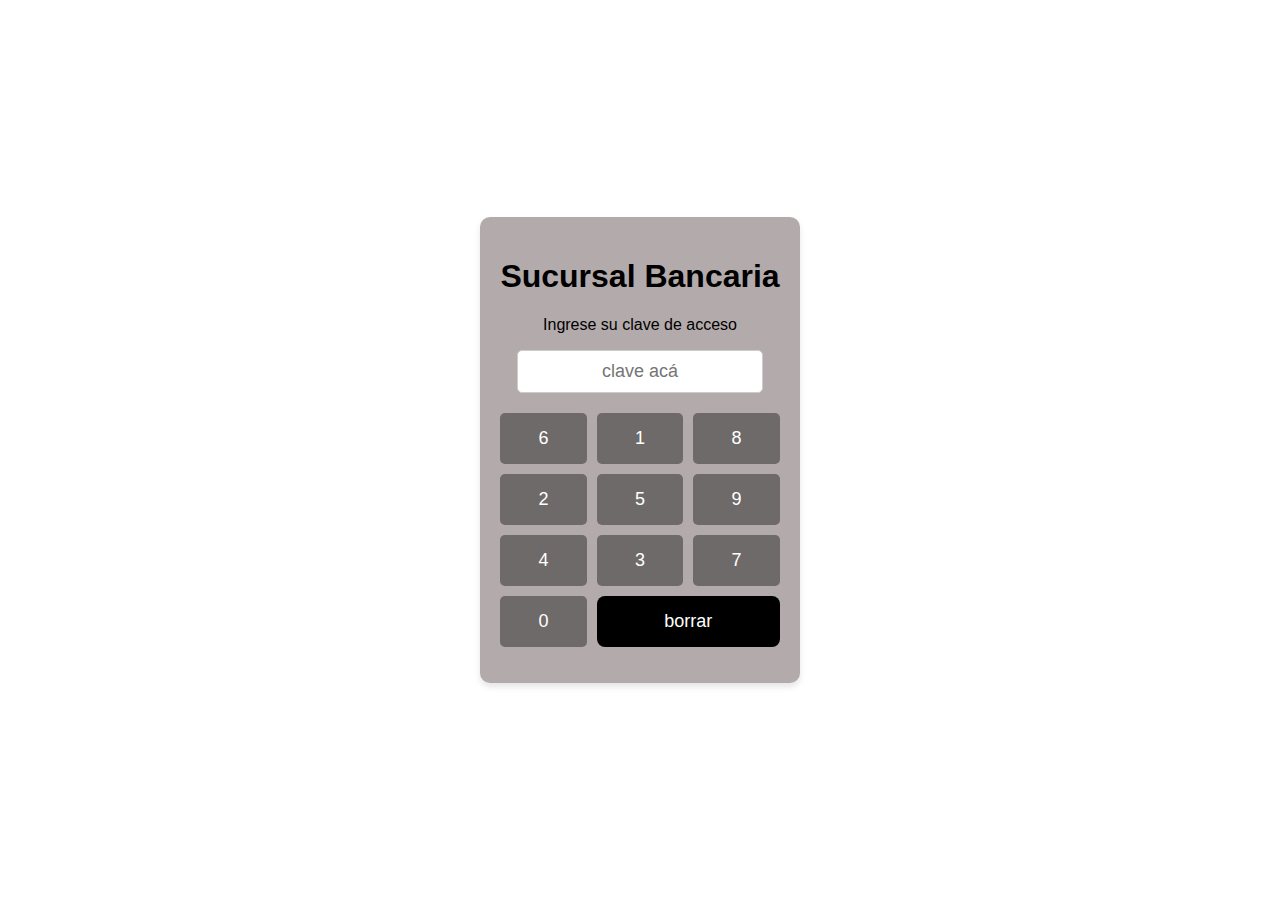
<file: Clave_AM/index.html>
<!DOCTYPE html>
<html lang="es">
<head>
    <meta charset="UTF-8">
    <meta name="viewport" content="width=device-width, initial-scale=1.0">
    <title>Ingreso de Clave</title>
    <link rel="stylesheet" href="styles.css">
</head>
<body>

    <main class="container">
        <h1>Sucursal Bancaria</h1>
        <p>Ingrese su clave de acceso</p>

        <!-- Display de la clave -->
        <input 
            type="text" 
            id="password" 
            placeholder="clave acá"
            readonly 
            aria-label="Clave de acceso"
        >

        <!-- Teclado numérico -->
        <div class="keys">
            <button class="key number">1</button>
            <button class="key number">2</button>
            <button class="key number">3</button>
            <button class="key number">4</button>
            <button class="key number">5</button>
            <button class="key number">6</button>
            <button class="key number">7</button>
            <button class="key number">8</button>
            <button class="key number">9</button>
            <button class="key" id="clear">borrar</button>
            <button class="key number">0</button>
            
        </div>

        <!-- Botón de acción -->
        <!-- Eliminado el botón de ingresar -->

        <!-- Mensaje de estado -->
        <p id="message"></p>
    </main>

    <script src="script.js"></script>
</body>
</html>
</file>
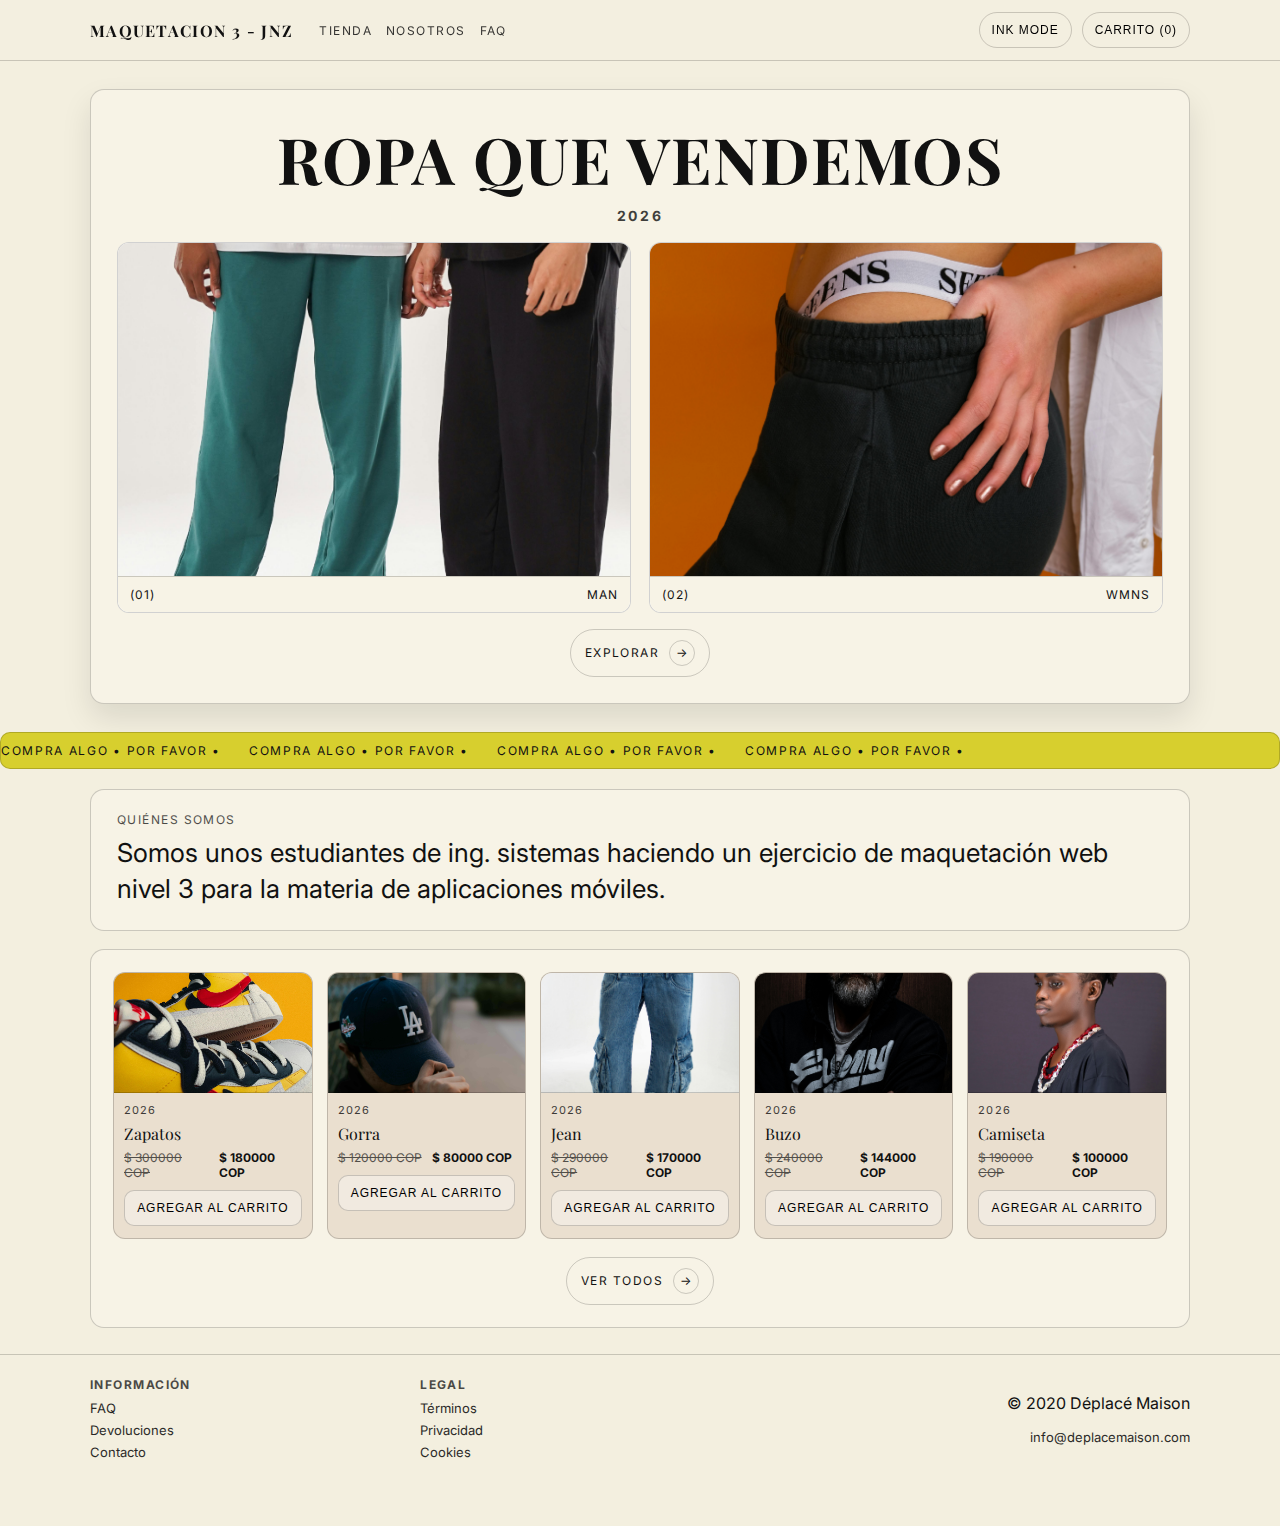
<file: Deplace_Maison/index.html>
<!DOCTYPE html>
<html lang="es">
<head>
  <meta charset="UTF-8">
  <meta name="viewport" content="width=device-width, initial-scale=1.0">
  <title>Maquetación nivel 3</title>

  <!-- Fuentes que vamos a usar en la página -->
  <link rel="preconnect" href="https://fonts.googleapis.com">
  <link rel="preconnect" href="https://fonts.gstatic.com" crossorigin>
  <link href="https://fonts.googleapis.com/css2?family=Inter:wght@400;500;600&family=Playfair+Display:wght@600;700&display=swap" rel="stylesheet">

  <link rel="stylesheet" href="css/estilos.css">
</head>

<body>

<!-- Header -->
  <header class="barra-superior">
    <div class="contenedor barra-superior__contenido">

      <a href="#inicio" class="marca">MAQUETACION 3 - JNZ</a>
      <nav class="menu-navegacion">
        <a href="#tienda" class="menu-navegacion__link">Tienda</a>
        <a href="#nosotros" class="menu-navegacion__link">Nosotros</a>
        <a href="#faq" class="menu-navegacion__link">FAQ</a>
      </nav>

      <div class="acciones">
        <button id="botonInk" class="boton boton--secundario">Ink mode</button>
        <button id="botonCarrito" class="boton boton--secundario">
          Carrito (<span id="contadorCarrito">0</span>)
        </button>
      </div>

    </div>
  </header>

  <main id="inicio">

    <!-- hero -->
    <section class="hero">
      <div class="contenedor hero__contenido">

        <h1 class="hero__titulo">
          <span class="hero__titulo-principal">ROPA QUE VENDEMOS</span>
          <span class="hero__titulo-secundario">2026</span>
        </h1>

        <div class="hero__grid">
          <article class="tarjeta-hero">
            <div class="tarjeta-hero__imagen tarjeta-hero__imagen--hombre"></div>
            <div class="tarjeta-hero__info">
              <span>(01)</span>
              <span>Man</span>
            </div>
          </article>

          <article class="tarjeta-hero">
            <div class="tarjeta-hero__imagen tarjeta-hero__imagen--mujer"></div>
            <div class="tarjeta-hero__info">
              <span>(02)</span>
              <span>Wmns</span>
            </div>
          </article>
        </div>

        <a href="#tienda" class="boton-explorar">
          <span>Explorar</span>
          <span class="boton-explorar__icono">→</span>
        </a>

      </div>
    </section>

    <!-- Cinta -->
    <section class="cinta">
      <div class="cinta__contenido">
        <span>COMPRA ALGO • POR FAVOR • </span>
        <span>COMPRA ALGO • POR FAVOR • </span>
        <span>COMPRA ALGO • POR FAVOR • </span>
        <span>COMPRA ALGO • POR FAVOR • </span>
      </div>
    </section>

    <!-- Nosotros -->
    <section id="nosotros" class="nosotros">
      <div class="contenedor nosotros__contenido">
        <p class="texto-intro">Quiénes somos</p>
        <p class="nosotros__descripcion">
          Somos unos estudiantes de ing. sistemas haciendo un ejercicio de maquetación web nivel 3 para la materia de aplicaciones móviles.
        </p>
      </div>
    </section>

    <!-- Productos -->
    <section id="tienda" class="productos">
      <div class="contenedor productos__contenido">

        <div id="listaProductos" class="productos__grid">
        </div>

        <a href="#tienda" class="boton-explorar boton-explorar--secundario">
          <span>Ver todos</span>
          <span class="boton-explorar__icono">→</span>
        </a>

      </div>
    </section>

  </main>

  <!-- Footer -->
  <footer class="pie-pagina" id="faq">
    <div class="contenedor pie-pagina__contenido">

      <div class="pie-pagina__columna">
        <h4>Información</h4>
        <a href="#">FAQ</a>
        <a href="#">Devoluciones</a>
        <a href="#">Contacto</a>
      </div>

      <div class="pie-pagina__columna">
        <h4>Legal</h4>
        <a href="#">Términos</a>
        <a href="#">Privacidad</a>
        <a href="#">Cookies</a>
      </div>

      <div class="pie-pagina__columna pie-pagina__columna--derecha">
        <p>© 2020 Déplacé Maison</p>
        <a href="mailto:info@deplacemaison.com">info@deplacemaison.com</a>
      </div>

    </div>

    <button id="botonSubir" class="boton-subir">↑</button>
  </footer>

  <script src="js/main.js"></script>
</body>
</html>
</file>
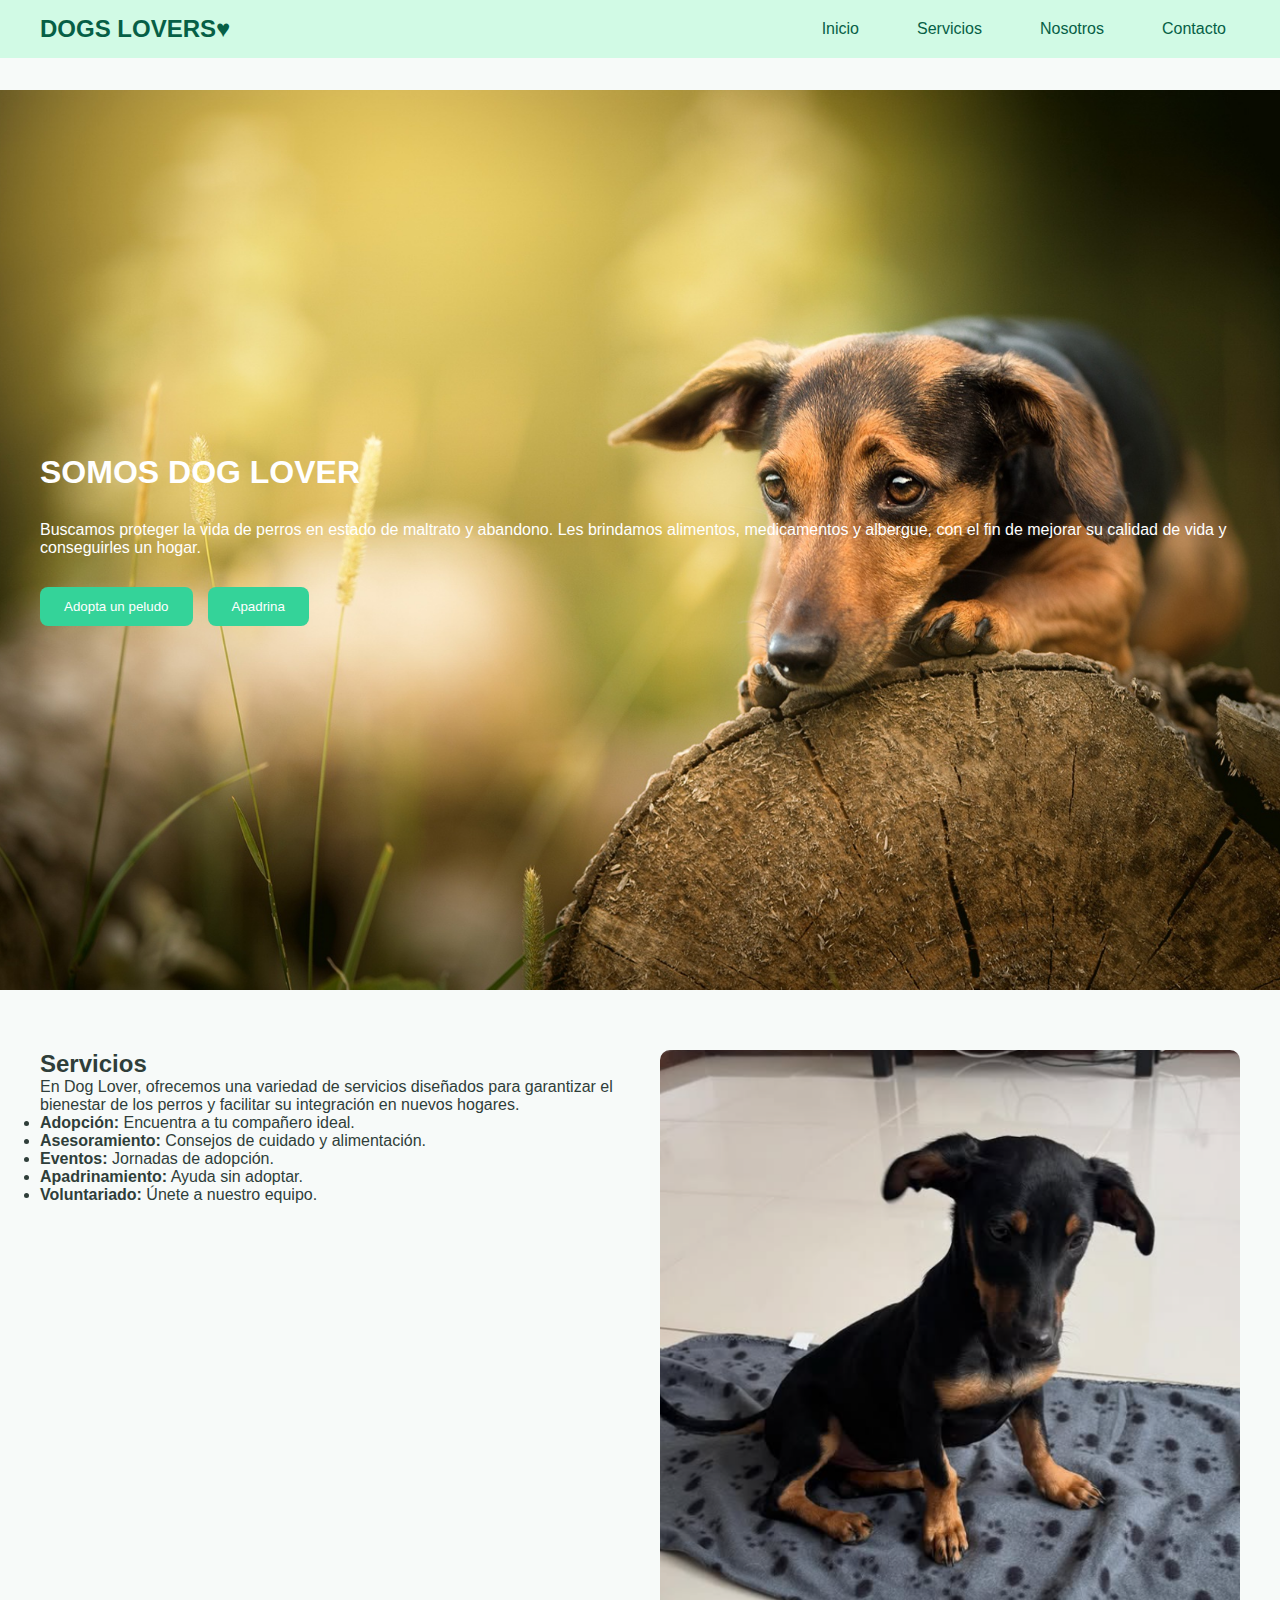
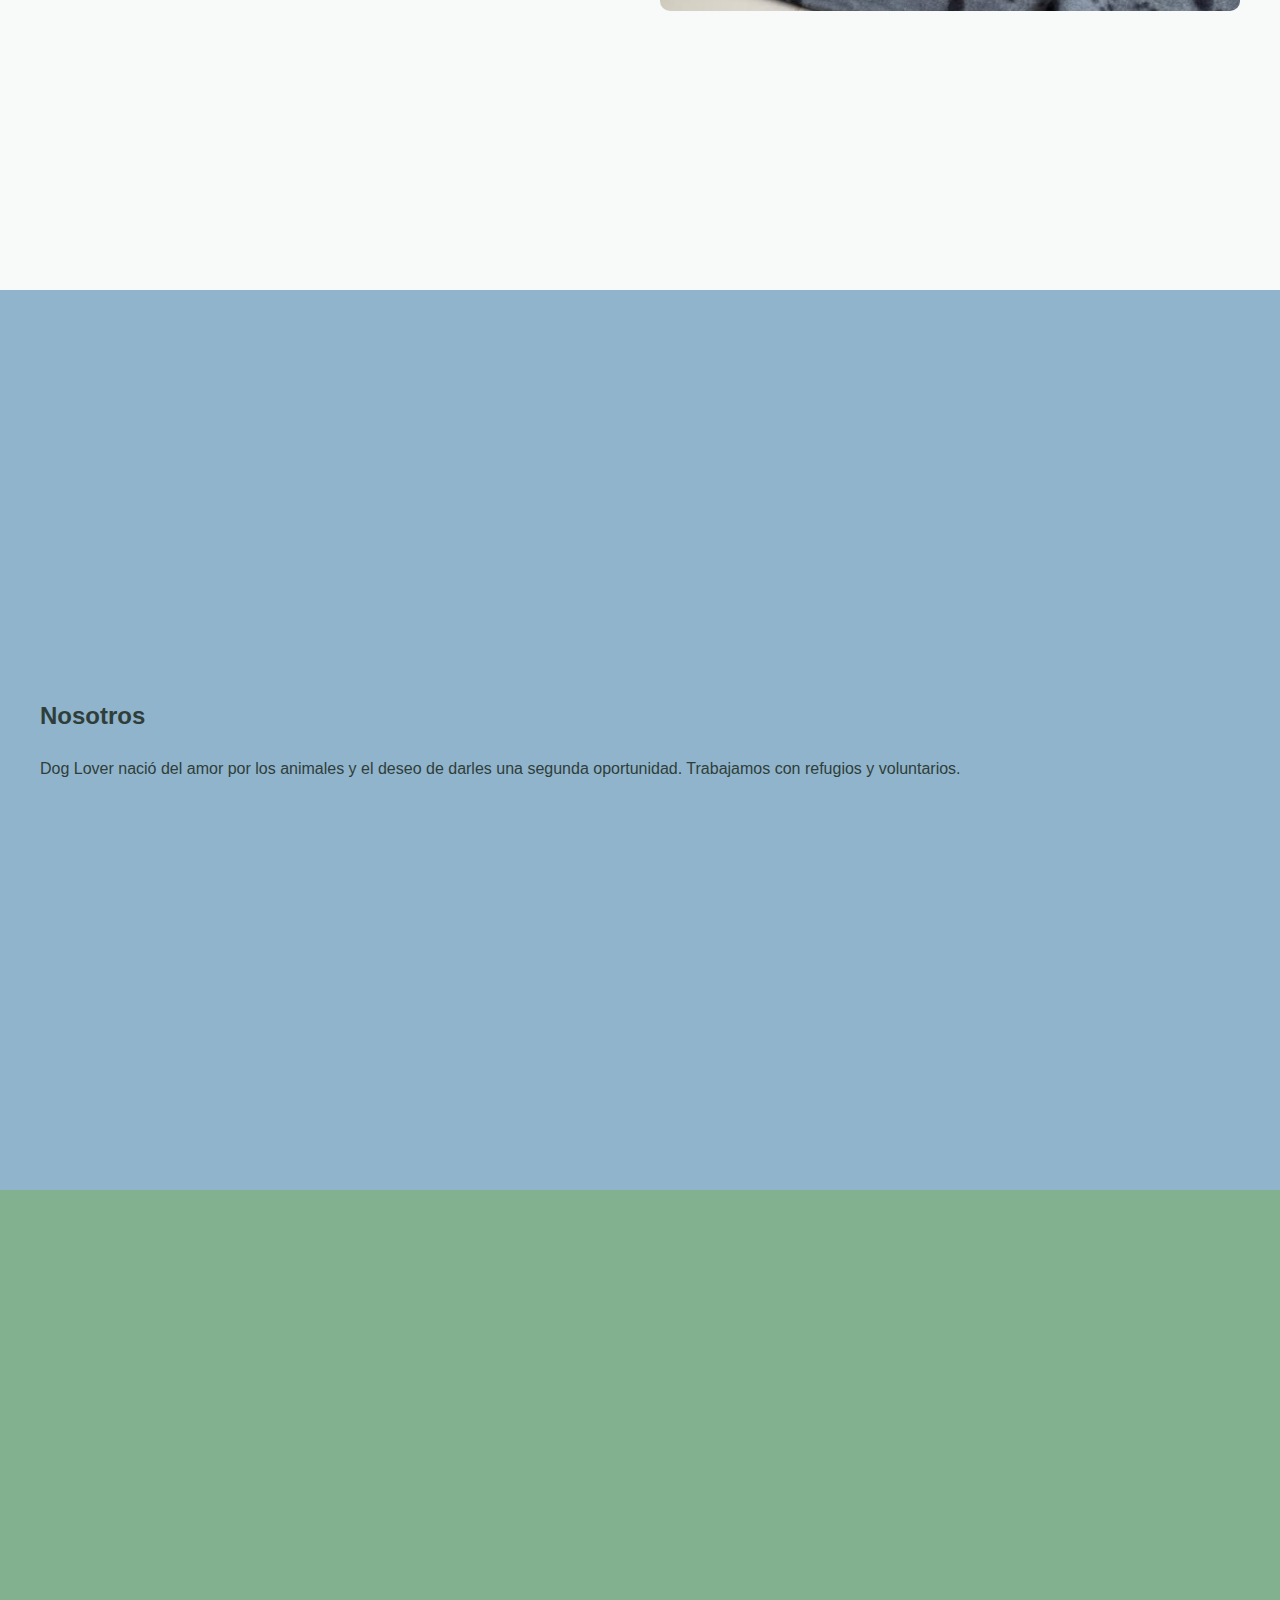
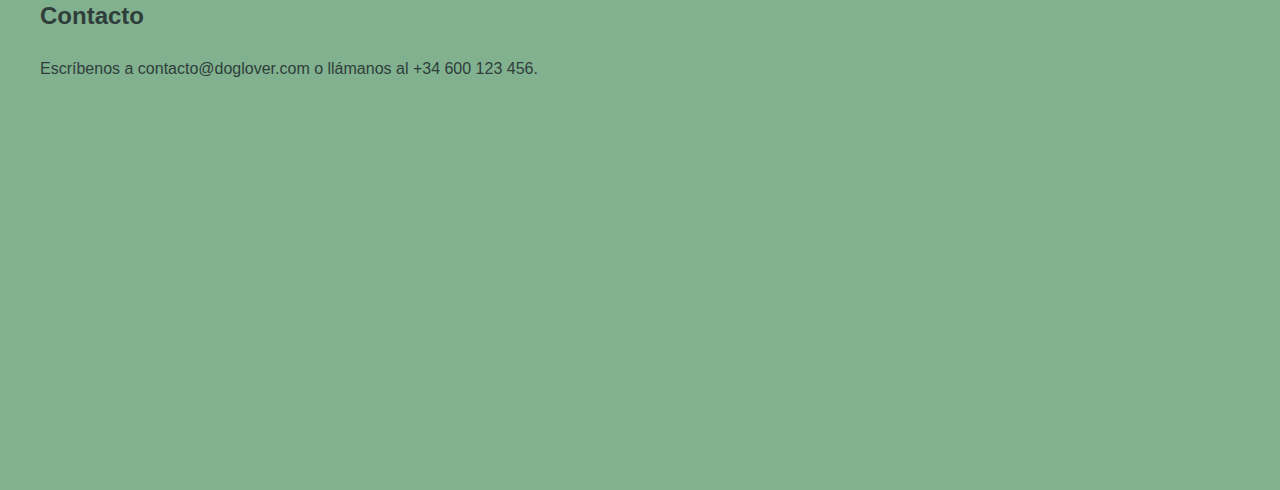
<file: Menu_AM/index.html>
<!DOCTYPE html>
<html lang="es">
<head>
    <meta charset="UTF-8">
    <meta name="viewport" content="width=device-width, initial-scale=1.0">
    <title>Dogs Lovers</title>
    <link rel="stylesheet" href="styles.css">
</head>
<body>

<header class="site-header">
    <nav>
        <h1 class="logo">DOGS LOVERS♥</h1>
        <ul>
            <li><a href="#section1">Inicio</a></li>
            <li><a href="#section2">Servicios</a></li>
            <li><a href="#section3">Nosotros</a></li>
            <li><a href="#section4">Contacto</a></li>
        </ul>
    </nav>
</header>

<main>
    <!-- HERO -->
    <section id="section1" class="section hero">
        <h1>SOMOS DOG LOVER</h1>
        <p>
            Buscamos proteger la vida de perros en estado de maltrato y abandono.
            Les brindamos alimentos, medicamentos y albergue, con el fin de mejorar
            su calidad de vida y conseguirles un hogar.
        </p>

        <div class="hero-buttons">
            <button>Adopta un peludo</button>
            <button>Apadrina</button>
        </div>
    </section>

    <!-- SERVICIOS -->
    <section id="section2" class="section services">
        <div class="services-text">
            <h2>Servicios</h2>
            <p>
                En Dog Lover, ofrecemos una variedad de servicios diseñados para garantizar
                el bienestar de los perros y facilitar su integración en nuevos hogares.
            </p>

            <ul>
                <li><strong>Adopción:</strong> Encuentra a tu compañero ideal.</li>
                <li><strong>Asesoramiento:</strong> Consejos de cuidado y alimentación.</li>
                <li><strong>Eventos:</strong> Jornadas de adopción.</li>
                <li><strong>Apadrinamiento:</strong> Ayuda sin adoptar.</li>
                <li><strong>Voluntariado:</strong> Únete a nuestro equipo.</li>
            </ul>
        </div>

        <div class="services-img">
            <img src="Tade.png" alt="Perrito">
        </div>
    </section>

    <!-- NOSOTROS -->
    <section id="section3" class="section">
        <h2>Nosotros</h2>
        <p>
            Dog Lover nació del amor por los animales y el deseo de darles una segunda oportunidad.
            Trabajamos con refugios y voluntarios.
        </p>
    </section>

    <!-- CONTACTO -->
    <section id="section4" class="section">
        <h2>Contacto</h2>
        <p>
            Escríbenos a contacto@doglover.com o llámanos al +34 600 123 456.
        </p>
    </section>
</main>

<script src="script.js"></script>
</body>
</html>
</file>
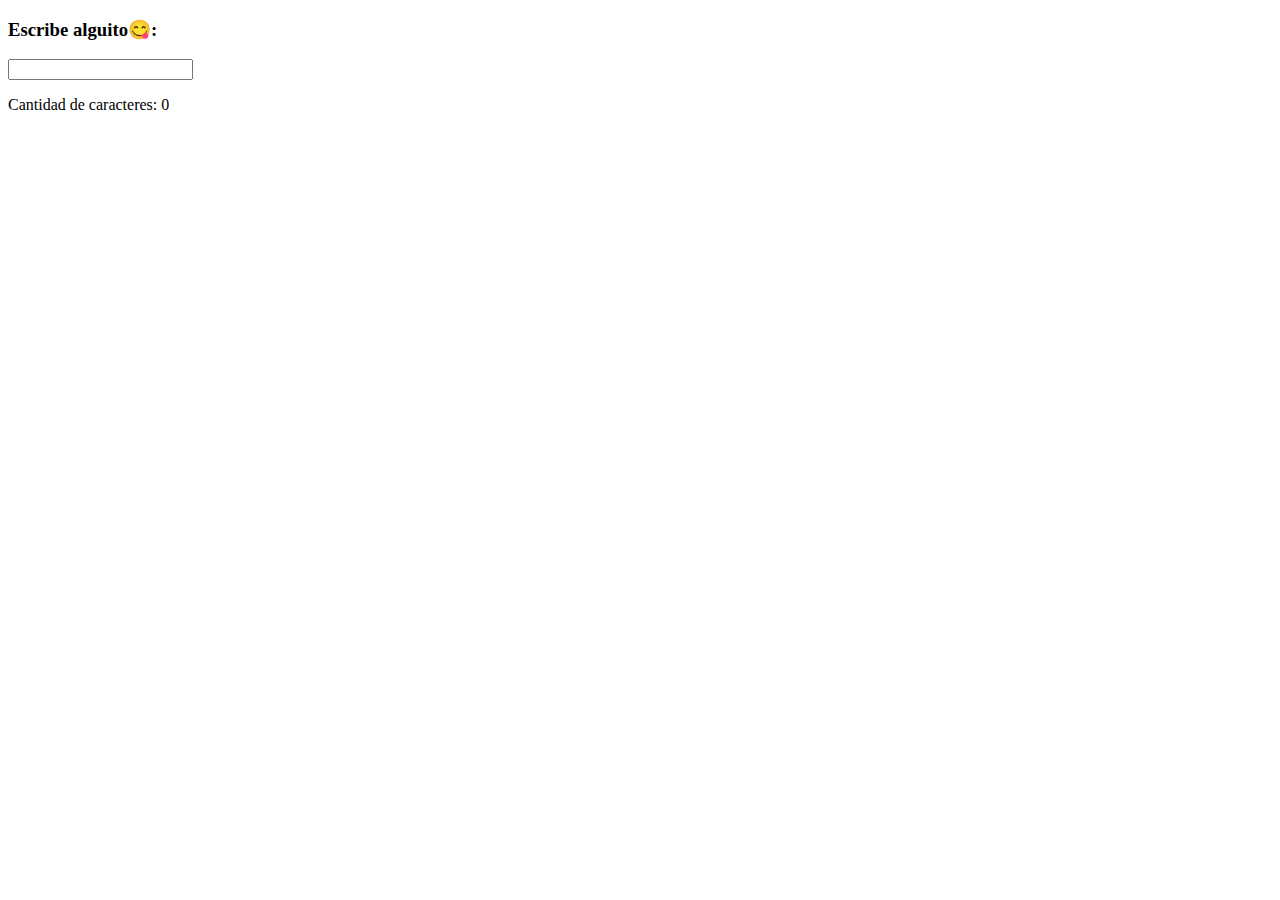
<file: texto/index.html>
<!DOCTYPE html>
<html lang="es">
<head>
  <meta charset="UTF-8">
  <title>Taller_1 contador</title>
</head>
<body>

  <h3>Escribe alguito😋​:</h3>

  <input type="text" id="texto">

  <p>
    Cantidad de caracteres:
    <span id="contador">0</span>
  </p>

  <script src="app.js"></script>
</body>
</html>
</file>
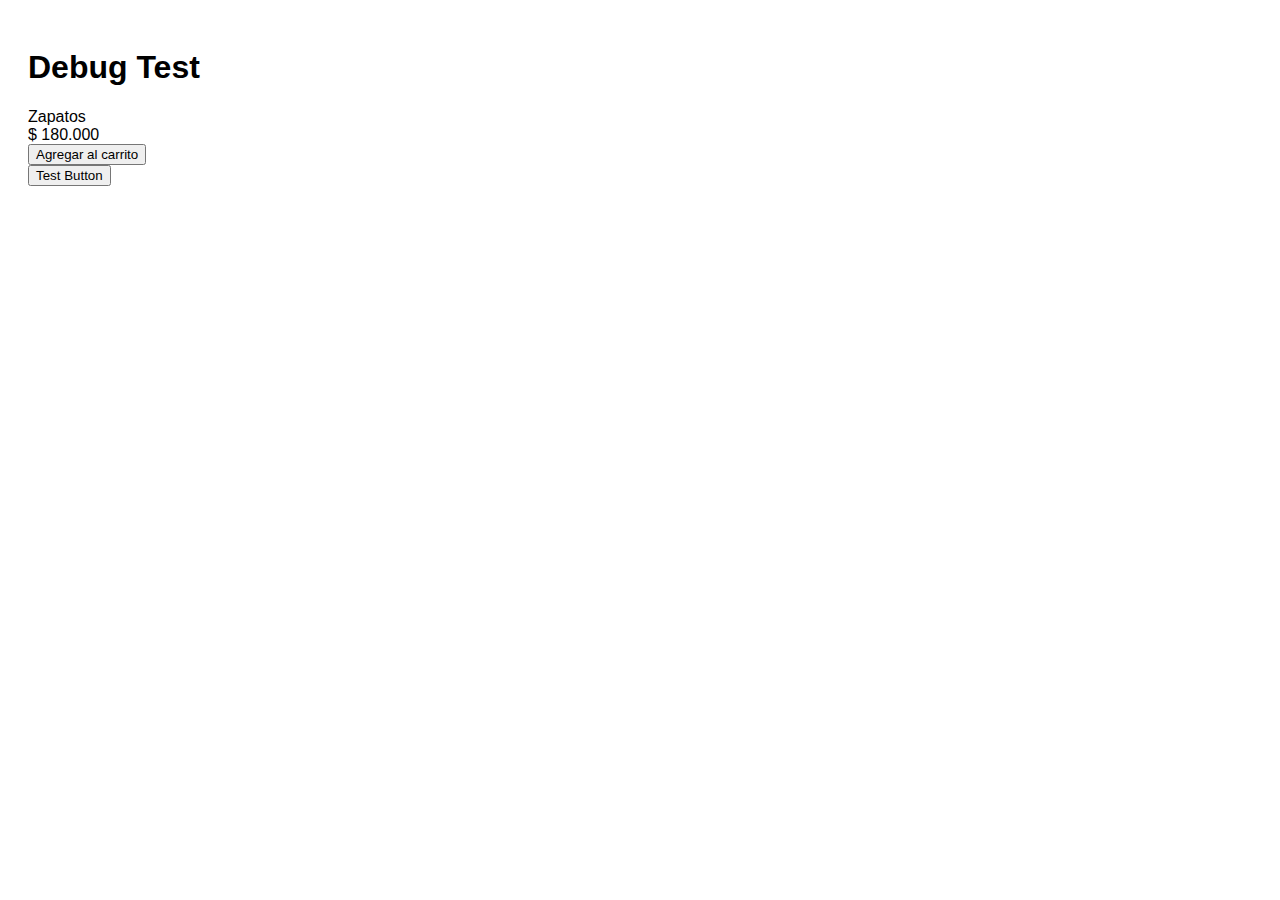
<file: Deplace_Maison/test.html>
<!DOCTYPE html>
<html lang="es">
<head>
    <meta charset="UTF-8">
    <meta name="viewport" content="width=device-width, initial-scale=1.0">
    <title>Test Debug</title>
    <style>
        body { font-family: Arial; padding: 20px; }
        .test { margin: 10px 0; padding: 10px; background: #eee; }
    </style>
</head>
<body>
    <h1>Debug Test</h1>
    
    <div id="listaProductos" class="carrusel__pista">
        <!-- Los productos se cargarán aquí -->
    </div>

    <button id="testBtn">Test Button</button>

    <script>
        console.log("=== INICIANDO TEST ===");
        
        const $ = (selector) => document.querySelector(selector);
        
        // Test 1: Verificar si el elemento existe
        const contenedorProductos = $("#listaProductos");
        console.log("1. Contenedor encontrado:", !!contenedorProductos);
        
        // Test 2: Array de productos
        const PRODUCTOS = [
            { id: "Zapatos", nombre: "Zapatos", temporada: "2026", precioAnterior: 300000, precioActual: 180000, imagen: "assets/img/p1.jpg" }
        ];
        console.log("2. Productos cargados:", PRODUCTOS);
        
        // Test 3: Función para renderizar
        function formatoMonedaCOP(valor) {
            return valor.toLocaleString("es-CO", {
                style: "currency",
                currency: "COP",
                maximumFractionDigits: 0,
            });
        }
        
        function renderizarProductos() {
            if (!contenedorProductos) {
                console.log("3. ❌ Contenedor no encontrado!");
                return;
            }
            
            console.log("3. ✅ Renderizando productos...");
            contenedorProductos.innerHTML = PRODUCTOS.map((p) => `
                <article class="tarjeta-producto">
                    <div class="tarjeta-producto__cuerpo">
                        <div class="tarjeta-producto__nombre">${p.nombre}</div>
                        <div class="tarjeta-producto__precios">
                            <span class="precio-actual">${formatoMonedaCOP(p.precioActual)}</span>
                        </div>
                    </div>
                    <button class="tarjeta-producto__boton" type="button" data-agregar="${p.id}">
                        Agregar al carrito
                    </button>
                </article>
            `).join("");
            
            // Agregar listeners
            contenedorProductos.querySelectorAll("[data-agregar]").forEach((boton) => {
                console.log("4. ✅ Agregando listener a botón:", boton.dataset.agregar);
                boton.addEventListener("click", (e) => {
                    console.log("🟢 CLICK DETECTADO EN:", e.currentTarget.dataset.agregar);
                });
            });
        }
        
        renderizarProductos();
        
        // Test directo
        const testBtn = $("#testBtn");
        testBtn.addEventListener("click", () => {
            console.log("🔵 Test button clickeado");
        });
    </script>
</body>
</html>
</file>
<file: Clave_AM/styles.css>
/* Estilos generales para el cuerpo */
body {
    font-family: Arial, sans-serif;
    display: flex;
    justify-content: center;
    align-items: center;
    height: 100vh;
    margin: 0;
    background-color: #ffffff;
}

/* Contenedor para el teclado y el campo de entrada */
.container {
    text-align: center;
    background: #b3abab;
    padding: 20px;
    border-radius: 10px;
    box-shadow: 0 4px 6px rgba(0, 0, 0, 0.1);
}

.keypad {
    margin-top: 20px;
}

/* Estilo para el campo de entrada de la contraseña */
#password {
    width: 80%; 
    max-width: 300px; 
    margin: 0 auto; 
    display: block; 
    padding: 10px;
    font-size: 18px;
    text-align: center;
    margin-bottom: 20px;
    border: 1px solid #ccc;
    border-radius: 5px;
}

/* Diseño de cuadrícula para el teclado numérico */
.keys {
    display: grid;
    grid-template-columns: repeat(3, 1fr); /* Tres columnas iguales */
    gap: 10px;
    grid-auto-rows: minmax(50px, auto); /* Asegurar que las filas tengan un tamaño consistente */
}

/* Estilo para los botones individuales del teclado */
.key {
    padding: 15px;
    font-size: 18px;
    background-color: hsla(0, 2%, 42%, 0.986);
    color: white;
    border: none;
    border-radius: 5px;
    cursor: pointer;
    transition: background-color 0.3s;
}

/* Efecto hover para los botones del teclado */
.key:hover {
    background-color: #dad3d3fd;
}

/* Ajustar el botón de borrar para que esté al lado del número 9 */
#clear {
    grid-column: span 2; 
    background-color: #000000; 
    color: white; 
    border: none; 
    border-radius: 8px; 
    padding: 15px;
    font-size: 18px; 
    cursor: pointer; 
    transition: background-color 0.3s; 
}

/* Efecto hover para el botón de borrar */
#clear:hover {
    background-color: #ccbaba; 
}
</file>
<file: Deplace_Maison/css/estilos.css>
:root{
  --fondo: #f3efdf;
  --papel: #f7f3e6;
  --tinta: #111;
  --linea: rgba(0,0,0,.18);
  --apagado: rgba(0,0,0,.65);
  --amarillo: #d7cf2e;

  --sans: "Inter", system-ui, -apple-system, Segoe UI, Roboto, Arial, sans-serif;
  --serif: "Playfair Display", serif;

  --radio: 14px;
  --sombra: 0 14px 30px rgba(0,0,0,.10);
}

*{ box-sizing: border-box; }
html{ scroll-behavior: smooth; }

body{
  margin:0;
  font-family: var(--sans);
  color: var(--tinta);
  background: var(--fondo);
}

a{ color: inherit; text-decoration: none; }
a:hover{ text-decoration: underline; }

.contenedor{
  width: min(1100px, 92vw);
  margin: 0 auto;
}

/* =========================
   HEADER
========================= */
.barra-superior{
  position: sticky;
  top: 0;
  z-index: 20;
  background: rgba(243,239,223,.92);
  backdrop-filter: blur(8px);
  border-bottom: 1px solid var(--linea);
}

.barra-superior__contenido{
  display:flex;
  align-items:center;
  gap:18px;
  padding: 12px 0;
}

.marca{
  font-family: var(--serif);
  letter-spacing: .08em;
  font-weight: 700;
}

.menu-navegacion{
  display:flex;
  gap:14px;
  margin-right: auto;
  padding-left: 8px;
}

.menu-navegacion__link{
  font-size: 12px;
  letter-spacing: .12em;
  text-transform: uppercase;
  opacity: .85;
}

.acciones{
  display:flex;
  gap: 10px;
}

/* Botones */
.boton{
  border: 1px solid var(--linea);
  background: transparent;
  padding: 10px 12px;
  border-radius: 999px;
  cursor: pointer;
  font-size: 12px;
  letter-spacing: .08em;
  text-transform: uppercase;
}

.boton:hover{
  filter: brightness(1.03);
}

.boton--secundario{
  background: transparent;
}

/* =========================
   HERO
========================= */
.hero{
  padding: 28px 0 14px;
}

.hero__contenido{
  background: var(--papel);
  border: 1px solid var(--linea);
  border-radius: var(--radio);
  box-shadow: var(--sombra);
  padding: 26px;
}

.hero__titulo{
  text-align:center;
  margin: 0 0 18px;
}

.hero__titulo-principal{
  display:block;
  font-family: var(--serif);
  font-size: clamp(40px, 5vw, 74px);
  letter-spacing: .02em;
}

.hero__titulo-secundario{
  display:block;
  font-size: 14px;
  letter-spacing: .18em;
  text-transform: uppercase;
  opacity: .8;
  margin-top: 6px;
}

.hero__grid{
  display:grid;
  grid-template-columns: 1fr 1fr;
  gap: 18px;
}

.tarjeta-hero{
  border: 1px solid var(--linea);
  border-radius: 12px;
  overflow:hidden;
  background: #fff;
}

.tarjeta-hero__imagen{
  height: clamp(220px, 26vw, 340px);
  background: linear-gradient(135deg, rgba(0,0,0,.06), rgba(0,0,0,.02));
  background-size: cover;
  background-position: center;
}

/* Imágenes de las tarjetas */
.tarjeta-hero__imagen--hombre{
  background-image: url("../assets/img/hero-man.jpg");
}
.tarjeta-hero__imagen--mujer{
  background-image: url("../assets/img/hero-wmns.jpg");
}

.tarjeta-hero__info{
  display:flex;
  justify-content: space-between;
  padding: 10px 12px;
  font-size: 12px;
  letter-spacing: .08em;
  text-transform: uppercase;
  background: var(--papel);
  border-top: 1px solid var(--linea);
}

/* Botón explorar */
.boton-explorar{
  margin: 16px auto 0;
  width: max-content;
  display:flex;
  align-items:center;
  gap:10px;
  border: 1px solid var(--linea);
  border-radius: 999px;
  padding: 10px 14px;
  font-size: 12px;
  letter-spacing: .12em;
  text-transform: uppercase;
}

.boton-explorar__icono{
  width: 26px;
  height: 26px;
  border: 1px solid var(--linea);
  border-radius: 999px;
  display:grid;
  place-items:center;
}

/* =========================
   CINTA
========================= */
.cinta{
  margin: 14px 0 20px;
  background: var(--amarillo);
  border: 1px solid var(--linea);
  border-radius: 10px;
  overflow:hidden;
}

.cinta__contenido{
  display:flex;
  gap: 28px;
  white-space: nowrap;
  padding: 10px 0;
  font-size: 12px;
  letter-spacing: .14em;
  text-transform: uppercase;
  animation: cinta 14s linear infinite;
}

@keyframes cinta{
  from{ transform: translateX(0); }
  to{ transform: translateX(-50%); }
}

/* =========================
   NOSOTROS
========================= */
.nosotros__contenido{
  background: var(--papel);
  border: 1px solid var(--linea);
  border-radius: var(--radio);
  padding: 22px 26px;
}

.texto-intro{
  margin: 0 0 8px;
  font-size: 12px;
  letter-spacing: .12em;
  text-transform: uppercase;
  opacity: .75;
}

.nosotros__descripcion{
  margin: 0;
  font-size: clamp(18px, 2.2vw, 26px);
  line-height: 1.4;
  color: var(--tinta);
}

/* =========================
   PRODUCTOS
========================= */
.productos{
  padding: 18px 0 26px;
}

.productos__contenido{
  background: var(--papel);
  border: 1px solid var(--linea);
  border-radius: var(--radio);
  padding: 22px;
}

.productos__grid{
  display:grid;
  grid-template-columns: repeat(5, minmax(0, 1fr));
  gap: 14px;
  margin-bottom: 18px;
}

.tarjeta-producto{
  background: #eadfcf;
  border: 1px solid var(--linea);
  border-radius: 12px;
  overflow:hidden;
  display:flex;
  flex-direction: column;
}

.tarjeta-producto__imagen{
  height: 120px;
  background: #fff;
  border-bottom: 1px solid var(--linea);
  background-size: cover;
  background-position: center;
}

.tarjeta-producto__cuerpo{
  padding: 10px;
  display:flex;
  flex-direction: column;
  gap: 6px;
}

.tarjeta-producto__temporada{
  font-size: 11px;
  letter-spacing: .10em;
  text-transform: uppercase;
  opacity: .8;
}

.tarjeta-producto__nombre{
  font-family: var(--serif);
  font-size: 16px;
}

.tarjeta-producto__precios{
  font-size: 12px;
  display:flex;
  gap:10px;
  align-items: baseline;
}

.precio-anterior{ text-decoration: line-through; opacity: .7; }
.precio-actual{ font-weight: 700; }

.tarjeta-producto__boton{
  margin: 0 10px 12px;
  border: 1px solid var(--linea);
  background: rgba(255,255,255,.35);
  border-radius: 10px;
  padding: 10px;
  cursor:pointer;
  font-size: 12px;
  letter-spacing: .08em;
  text-transform: uppercase;
}

/* =========================
   FOOTER
========================= */
.pie-pagina{
  border-top: 1px solid var(--linea);
  background: rgba(243,239,223,.75);
}

.pie-pagina__contenido{
  padding: 22px 0 60px;
  display:grid;
  grid-template-columns: 1fr 1fr 1.4fr;
  gap: 16px;
}

.pie-pagina__columna h4{
  margin: 0 0 8px;
  font-size: 12px;
  letter-spacing: .12em;
  text-transform: uppercase;
  opacity: .75;
}

.pie-pagina__columna a{
  display:block;
  font-size: 13px;
  margin: 6px 0;
  opacity: .9;
}

.pie-pagina__columna--derecha{
  text-align:right;
}

.boton-subir{
  position: fixed;
  right: 16px;
  bottom: 16px;
  width: 44px;
  height: 44px;
  border-radius: 999px;
  border: 1px solid var(--linea);
  background: var(--papel);
  cursor:pointer;
  display:none;
}

/* Diseño responsivo básico */
@media (max-width: 980px){
  .productos__grid{ grid-template-columns: repeat(3, 1fr); }
}

@media (max-width: 680px){
  .menu-navegacion{ display:none; }
  .hero__grid{ grid-template-columns: 1fr; }
  .productos__grid{ grid-template-columns: repeat(2, 1fr); }
  .pie-pagina__contenido{ grid-template-columns: 1fr; }
  .pie-pagina__columna--derecha{ text-align:left; }
}
</file>
<file: Menu_AM/styles.css>
/* RESET */
* {
    margin: 0;
    padding: 0;
    box-sizing: border-box;
    font-family: 'Poppins', sans-serif;
}

/* BODY */
body {
    background-color: #f7faf9;
    color: #2f3e3a;
}

/* NAVBAR */
nav {
    position: fixed;
    top: 0;
    width: 100%;
    background-color: #d1fae5;
    display: flex;
    justify-content: space-between;
    align-items: center;
    padding: 15px 40px;
    z-index: 1000;
}

.logo {
    font-size: 24px;
    font-weight: 700;
    color: #065f46;
}

nav ul {
    list-style: none;
    display: flex;
    gap: 30px;
}

nav ul li a {
    text-decoration: none;
    color: #065f46;
    font-weight: 500;
    padding: 8px 14px;
    border-radius: 20px;
}

nav ul li a:hover {
    background-color: #34d399;
    color: white;
}

/* ESPACIO POR NAV FIJO */
main {
    padding-top: 90px;
}

/* SECCIONES GENERALES */
.section {
    min-height: 100vh;
    padding: 60px 40px;
    display: flex;
    flex-direction: column;
    justify-content: center;
    gap: 30px;
}

/* HERO */
.hero {
    background-image: url("perrito.jpeg");
    background-size: cover;
    background-position: center;
    color: white;
}

.hero-buttons {
    display: flex;
    gap: 15px;
}

.hero button {
    background-color: #34d399;
    border: none;
    padding: 12px 24px;
    border-radius: 8px;
    color: white;
    cursor: pointer;
}

/* SERVICIOS */
.services {
    flex-direction: row;
    gap: 40px;
}

.services-text {
    flex: 1;
}

.services-img {
    flex: 1;
}

.services-img img {
    max-width: 100%;
    border-radius: 10px;
}

/* COLORES */
#section3 {
    background-color: #90b4cc;
}

#section4 {
    background-color: #82b190;
}

/* RESPONSIVE */
@media (max-width: 768px) {
    nav {
        flex-direction: column;
        gap: 10px;
        text-align: center;
    }

    nav ul {
        flex-wrap: wrap;
        justify-content: center;
    }

    .section {
        padding: 40px 20px;
    }

    .services {
        flex-direction: column;
    }

    .section h2 {
        font-size: 2.2rem;
    }
}
</file>
